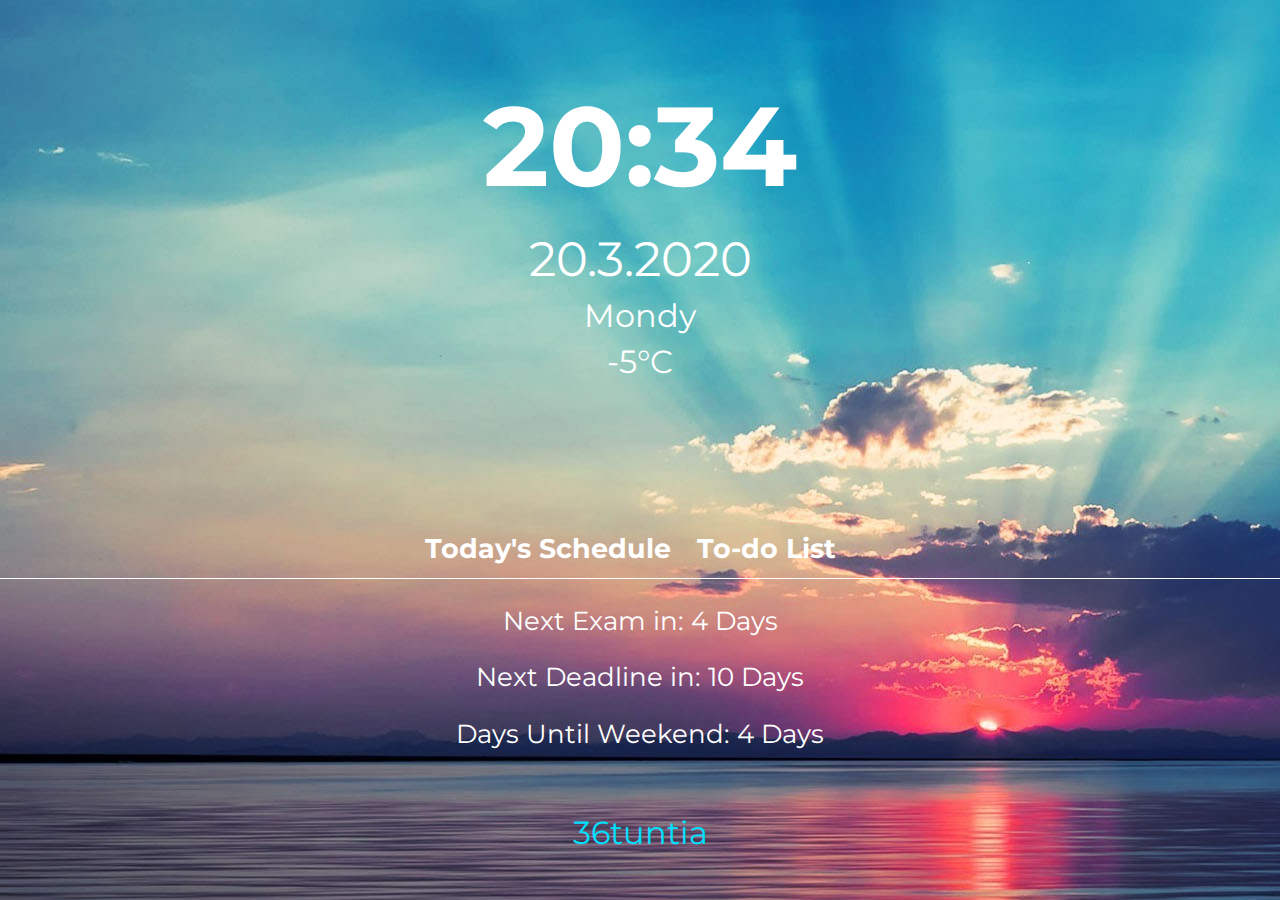
<file: index.html>
<!DOCTYPE html>
<html lang="en">
<head>
    <meta charset="UTF-8">
    <meta name="viewport" content="width=device-width, initial-scale=1.0">
    <meta http-equiv="X-UA-Compatible" content="ie=edge">
    <link rel="stylesheet" href="/styles/style-after-app.css">
    <title>After Click</title>
</head>
<body>
    <div class="top-page">
        <div class="texts">
            <p id="current-time">20:34</p>
            <p id="current-date">20.3.2020</p>
            <p id="current-day">Mondy</p>
            <p id="current-temperature">-5°C</p>
        </div>
    </div>
    <div class="bottom-center-page">
        <nav>
            <a href="#">Today's Schedule</a>
            <a href="html/to-do.html">To-do List</a>
        </nav>
        <div class="things-to-come">
            <p id="next-exam">Next Exam in: <span id="exam-day">4</span> Days</p>
            <p id="next-deadline">Next Deadline in: 10 Days</p>
            <p id="until-weekend">Days Until Weekend: <span id="weekend-day">4</span> Days</p>
        </div>
        <div class="until-we-see">
           <p>36tuntia</p>
        </div>
    </div>
    <script src="scripts/after-app.js"></script>
</body>
</html>
</file>
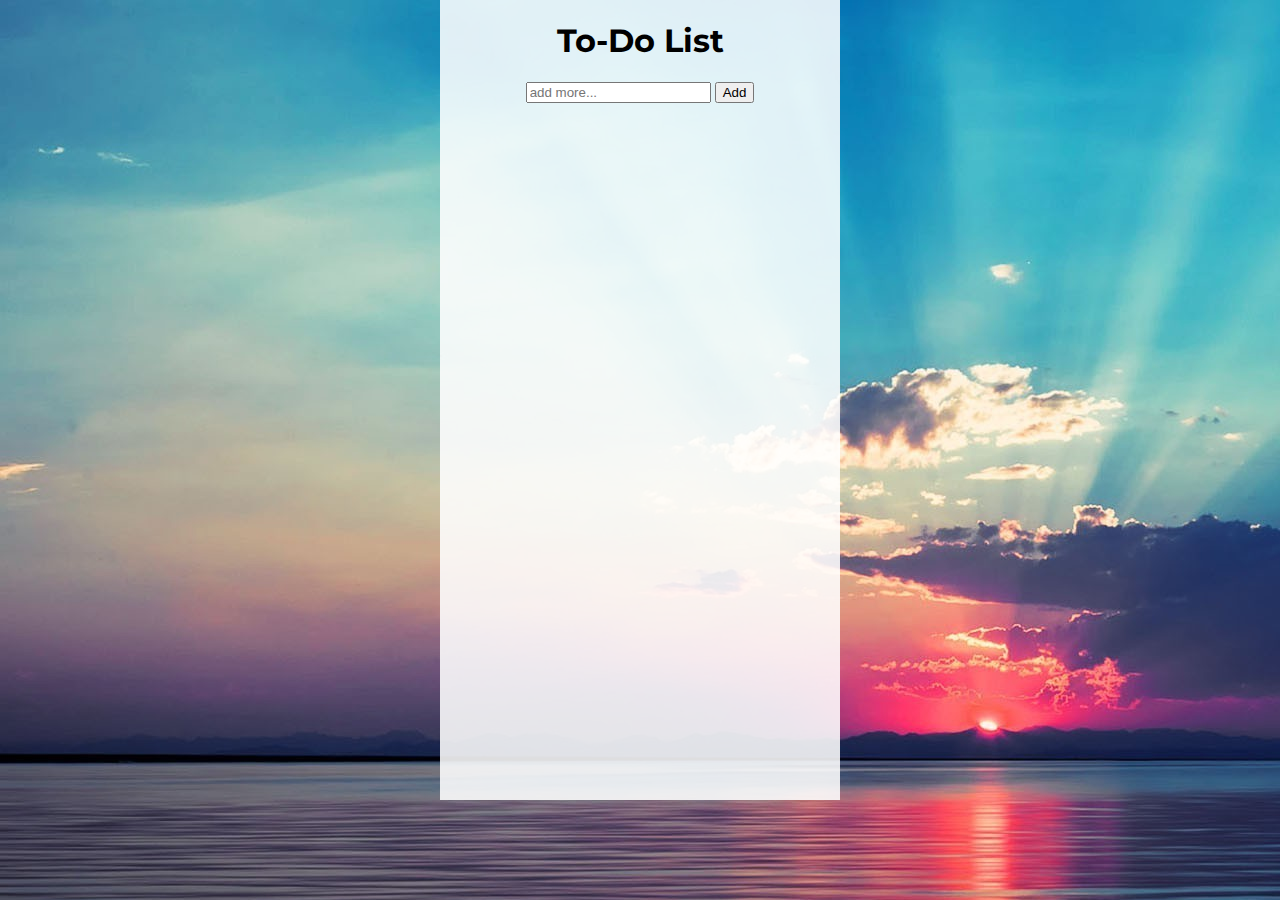
<file: html/to-do.html>
<!DOCTYPE html>
<html lang="en">
<head>
    <meta charset="UTF-8">
    <meta name="viewport" content="width=device-width, initial-scale=1.0">
    <meta http-equiv="X-UA-Compatible" content="ie=edge">
    <title>To-do</title>
    <link rel="stylesheet" href="../styles/style-to-do.css">
</head>
<body> 
    <div class="all-container">
        <h1>To-Do List</h1>
        <form action="">
            <input type="text" name="add-to-list" id="add-to-list" placeholder="add more...">
            <input type="submit" id="add-list-button" value="Add">
        </form>
        <tr>
            <th></th>
        </tr>
    </div>
</body>
</html>
</file>
<file: styles/style-after-app.css>
@import url('https://fonts.googleapis.com/css?family=Montserrat:400,700&display=swap');

body {
    font-family: 'Montserrat', sans-serif;
    text-align:center;
    background: url('../imgs/sunrise.jpg');
    color: white;
    margin: 0em;
}
/*top screen*/
.top-page {
  
}
.top-page p {
    padding: .1em;
    margin-bottom: 0px;
    margin-top: 0px;
}
/*currents*/
#current-time {font-size: 7rem; margin-top:.6em; font-weight: bold;}
#current-date {font-size: 3rem;}
#current-day {font-size: 2rem;}
#current-temperature {font-size: 2em;}


/*bottom part of the screen*/
.bottom-center-page {
    margin-top: 135px
}
.bottom-center-page nav {
    padding: 13px 0px;
    font-size: 1.7rem;
    border-bottom: solid 1px;
}
.bottom-center-page nav a {
    padding-right: .7em;
    text-decoration: none;
    font-weight: bold;
    color: white;
}
.bottom-center-page nav a:hover {
    color: rgb(88, 17, 253);
    transition: all 0.7s;
}
.things-to-come {
    font-size: 1.6rem;
}
.until-we-see {
    font-size: 2em;
    margin-top: 2em;
    color: rgb(0, 225, 255)
}
</file>
<file: styles/style-to-do.css>
@import url('https://fonts.googleapis.com/css?family=Montserrat:400,700&display=swap');
body {
    font-family: 'Montserrat', sans-serif;
    text-align:center;
    background: url('../imgs/sunrise.jpg');
    color: rgb(0, 0, 0);
    margin: 0em;
}
.all-container {
    background-color: rgba(255, 255, 255, 0.87);
    display: inline-block;
    justify-content: center;
    align-items: center;
    width:25em;
    height:50em;
    
}
</file>
